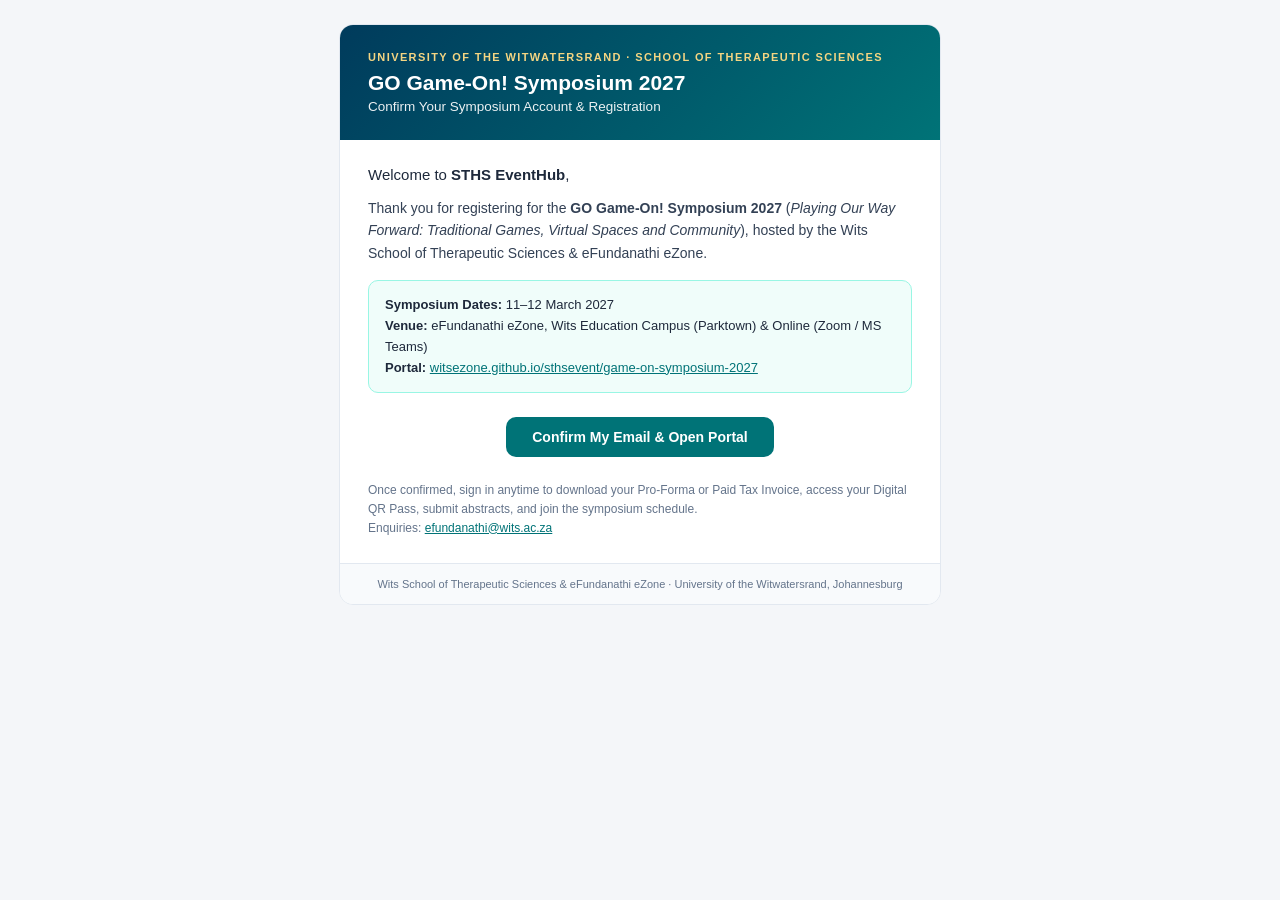
<file: supabase/email-templates/confirm-signup.html>
<!DOCTYPE html>
<html lang="en">
<body style="margin:0;padding:0;background:#f4f6f9;font-family:-apple-system,BlinkMacSystemFont,'Segoe UI',Roboto,Helvetica,Arial,sans-serif;color:#1e293b;">
  <div style="max-width:600px;margin:24px auto;background:#ffffff;border-radius:14px;overflow:hidden;border:1px solid #e2e8f0;">
    <div style="background:linear-gradient(135deg,#003b5c 0%,#007377 100%);padding:26px 28px;color:#ffffff;">
      <div style="font-size:11px;letter-spacing:1.4px;text-transform:uppercase;color:#f4d582;font-weight:700;">University of the Witwatersrand · School of Therapeutic Sciences</div>
      <h1 style="margin:8px 0 4px;font-size:21px;">GO Game-On! Symposium 2027</h1>
      <div style="font-size:13.5px;opacity:0.92;">Confirm Your Symposium Account &amp; Registration</div>
    </div>
    <div style="padding:26px 28px;">
      <p style="margin:0 0 14px;font-size:15px;">Welcome to <strong>STHS EventHub</strong>,</p>
      <p style="margin:0 0 16px;font-size:14px;line-height:1.6;color:#334155;">
        Thank you for registering for the <strong>GO Game-On! Symposium 2027</strong> (<em>Playing Our Way Forward: Traditional Games, Virtual Spaces and Community</em>), hosted by the Wits School of Therapeutic Sciences &amp; eFundanathi eZone.
      </p>
      <div style="background:#f0fdfa;border:1px solid #99f6e4;border-radius:10px;padding:14px 16px;margin:16px 0;font-size:13px;line-height:1.6;">
        <strong>Symposium Dates:</strong> 11–12 March 2027<br/>
        <strong>Venue:</strong> eFundanathi eZone, Wits Education Campus (Parktown) &amp; Online (Zoom / MS Teams)<br/>
        <strong>Portal:</strong> <a href="https://witsezone.github.io/sthsevent/game-on-symposium-2027/" style="color:#007377;">witsezone.github.io/sthsevent/game-on-symposium-2027</a>
      </div>
      <div style="text-align:center;margin:24px 0;">
        <a href="{{ .ConfirmationURL }}" style="display:inline-block;background:#007377;color:#ffffff;text-decoration:none;font-weight:700;font-size:14px;padding:12px 26px;border-radius:10px;">Confirm My Email &amp; Open Portal</a>
      </div>
      <p style="margin:0;font-size:12px;color:#64748b;line-height:1.55;">
        Once confirmed, sign in anytime to download your Pro-Forma or Paid Tax Invoice, access your Digital QR Pass, submit abstracts, and join the symposium schedule.<br/>
        Enquiries: <a href="mailto:efundanathi@wits.ac.za" style="color:#007377;">efundanathi@wits.ac.za</a>
      </p>
    </div>
    <div style="background:#f8fafc;border-top:1px solid #e2e8f0;padding:14px 28px;font-size:11px;color:#64748b;text-align:center;">
      Wits School of Therapeutic Sciences &amp; eFundanathi eZone · University of the Witwatersrand, Johannesburg
    </div>
  </div>
</body>
</html>
</file>
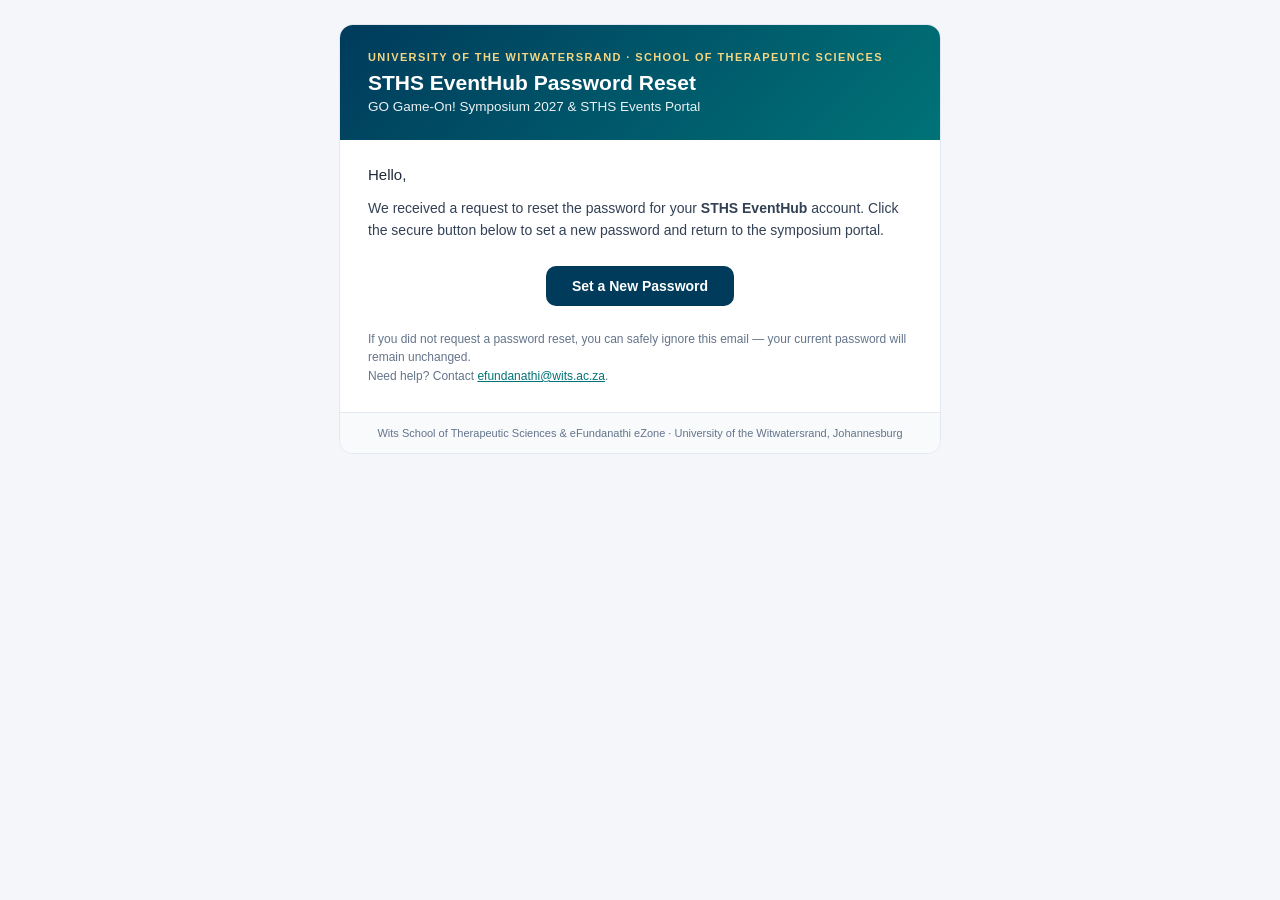
<file: supabase/email-templates/reset-password.html>
<!DOCTYPE html>
<html lang="en">
<body style="margin:0;padding:0;background:#f4f6f9;font-family:-apple-system,BlinkMacSystemFont,'Segoe UI',Roboto,Helvetica,Arial,sans-serif;color:#1e293b;">
  <div style="max-width:600px;margin:24px auto;background:#ffffff;border-radius:14px;overflow:hidden;border:1px solid #e2e8f0;">
    <div style="background:linear-gradient(135deg,#003b5c 0%,#007377 100%);padding:26px 28px;color:#ffffff;">
      <div style="font-size:11px;letter-spacing:1.4px;text-transform:uppercase;color:#f4d582;font-weight:700;">University of the Witwatersrand · School of Therapeutic Sciences</div>
      <h1 style="margin:8px 0 4px;font-size:21px;">STHS EventHub Password Reset</h1>
      <div style="font-size:13.5px;opacity:0.92;">GO Game-On! Symposium 2027 &amp; STHS Events Portal</div>
    </div>
    <div style="padding:26px 28px;">
      <p style="margin:0 0 14px;font-size:15px;">Hello,</p>
      <p style="margin:0 0 16px;font-size:14px;line-height:1.6;color:#334155;">
        We received a request to reset the password for your <strong>STHS EventHub</strong> account. Click the secure button below to set a new password and return to the symposium portal.
      </p>
      <div style="text-align:center;margin:24px 0;">
        <a href="{{ .ConfirmationURL }}" style="display:inline-block;background:#003b5c;color:#ffffff;text-decoration:none;font-weight:700;font-size:14px;padding:12px 26px;border-radius:10px;">Set a New Password</a>
      </div>
      <p style="margin:0;font-size:12px;color:#64748b;line-height:1.55;">
        If you did not request a password reset, you can safely ignore this email — your current password will remain unchanged.<br/>
        Need help? Contact <a href="mailto:efundanathi@wits.ac.za" style="color:#007377;">efundanathi@wits.ac.za</a>.
      </p>
    </div>
    <div style="background:#f8fafc;border-top:1px solid #e2e8f0;padding:14px 28px;font-size:11px;color:#64748b;text-align:center;">
      Wits School of Therapeutic Sciences &amp; eFundanathi eZone · University of the Witwatersrand, Johannesburg
    </div>
  </div>
</body>
</html>
</file>
